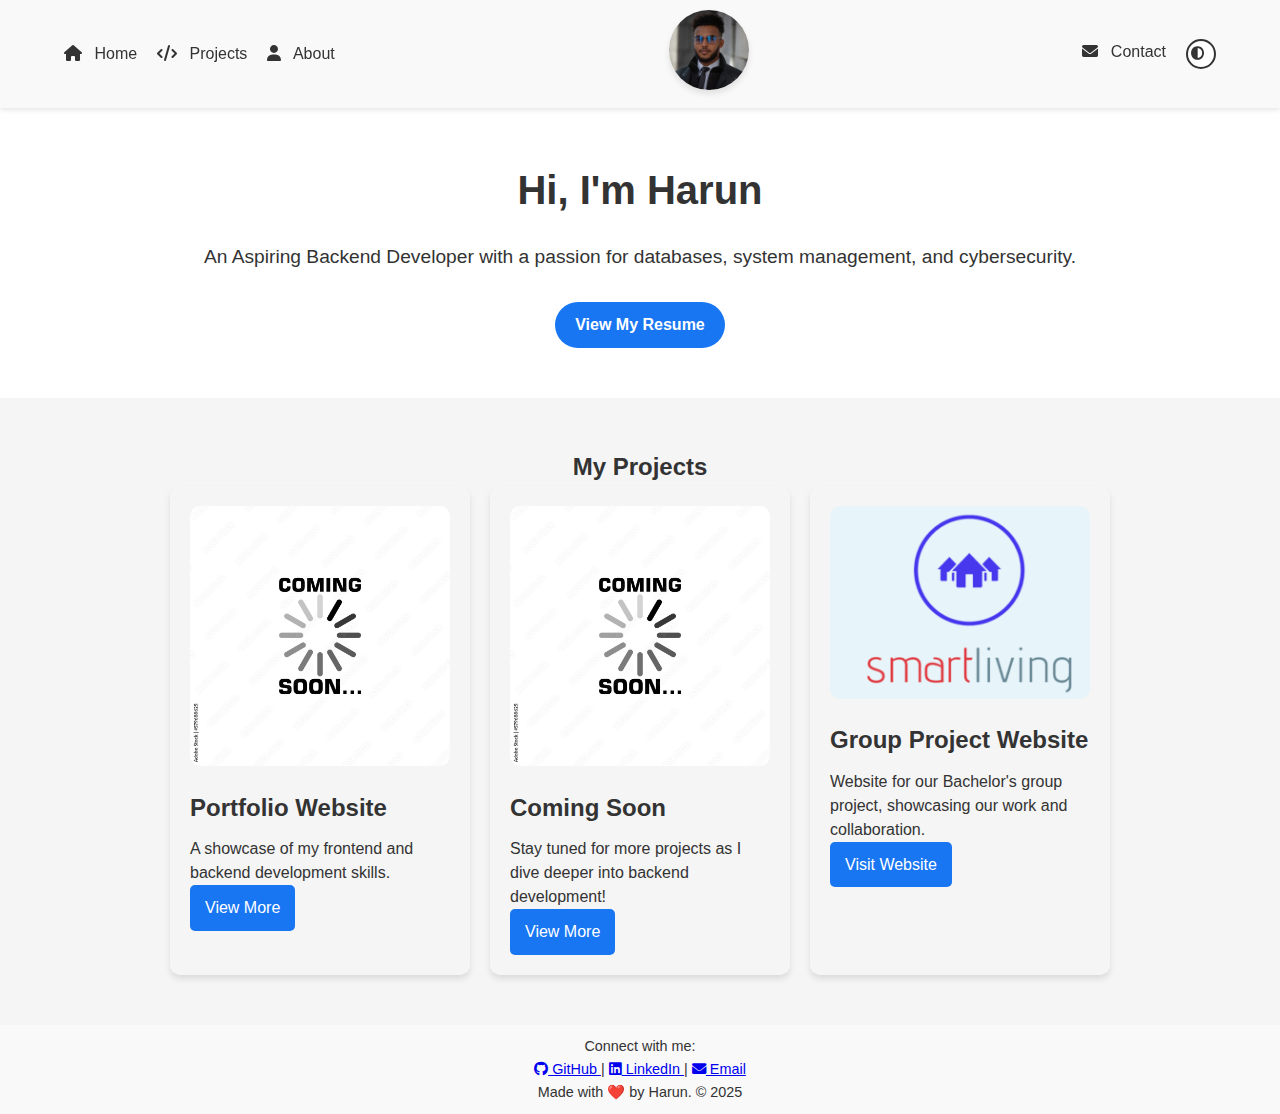
<file: index.html>
<!DOCTYPE html>
<html lang="en">
  <head>
    <meta charset="UTF-8" />
    <meta name="viewport" content="width=device-width, initial-scale=1.0" />
    <title>Harun's Portfolio</title>
    <!-- Link to CSS file for styles -->
    <link rel="stylesheet" href="style.css" />
    <!-- Link to JavaScript file for functionality -->
    <script defer src="script.js"></script>
    <!-- Font Awesome for icons -->
    <link
      href="https://cdnjs.cloudflare.com/ajax/libs/font-awesome/6.0.0-beta3/css/all.min.css"
      rel="stylesheet"
    />
    <meta name="description" content="Harun's Portfolio - Aspiring Backend Developer passionate about databases, system management, and cybersecurity.">

  </head>
  <body>
    <!-- Include Header -->
    <!-- The header will be dynamically loaded from header.html -->
    <div id="header-container"></div>

    <!-- Hero Section -->
    <!-- Main introductory section with a short bio and a resume link -->
    <section class="hero">
      <h1>Hi, I'm Harun</h1>
      <p>
        An Aspiring Backend Developer with a passion for databases, system
        management, and cybersecurity.
      </p>
      <!-- Link to resume file -->
      <a href="https://harunsaid98.github.io/Harun-s-Portfolio/index.html" class="resume-btn" target="_blank">View My Resume</a>
    </section>

    <!-- Projects Preview Section -->
    <!-- Displays a preview of selected projects -->
    <section id="projects-preview">
      <h2>My Projects</h2>
      <div class="projects-container">
        <!-- Project Card 1 -->
        <div class="project-card">
          <img src="images/coming-soon.jpg" alt="Portfolio Website" />
          <h3>Portfolio Website</h3>
          <p>A showcase of my frontend and backend development skills.</p>
          <!-- Link to the full projects page -->
          <a href="projects.html" class="btn">View More</a>
        </div>
        <!-- Project Card 2 -->
        <div class="project-card">
          <img src="images/coming-soon.jpg" alt="Coming Soon" />
          <h3>Coming Soon</h3>
          <p>
            Stay tuned for more projects as I dive deeper into backend
            development!
          </p>
          <!-- Link to the full projects page -->
          <a href="projects.html" class="btn">View More</a>
        </div>
        <!-- Add more project cards here in the same format as above -->
        <!-- Example for adding another project:
            <div class="project-card">
                <img src="images/project3.jpg" alt="Project Title">
                <h3>Project Title</h3>
                <p>Short description of the project.</p>
                <a href="projects.html" class="btn">View More</a>
            </div>
            -->
        <!-- ###Third Project: Group Website -->
        <div class="project-card">
          <img src="images/smartliving.png" alt="Group Project Website" />
          <h3>Group Project Website</h3>
          <p>
            Website for our Bachelor's group project, showcasing our work and
            collaboration.
          </p>
          <!-- Link to your group site -->
          <a
            href="https://itfag.usn.no/grupper/D13-23/"
            target="_blank"
            class="btn"
            >Visit Website</a
          >
        </div>
      </div>
    </section>

    <!-- Include Footer -->
    <!-- The footer will be dynamically loaded from footer.html -->
    <div id="footer-container"></div>

    <!-- Back to Top Button -->
    <!-- Button to quickly scroll to the top of the page -->
    <button id="back-to-top">
      <i class="fa-solid fa-arrow-up"></i>
    </button>
  </body>
</html>
</file>
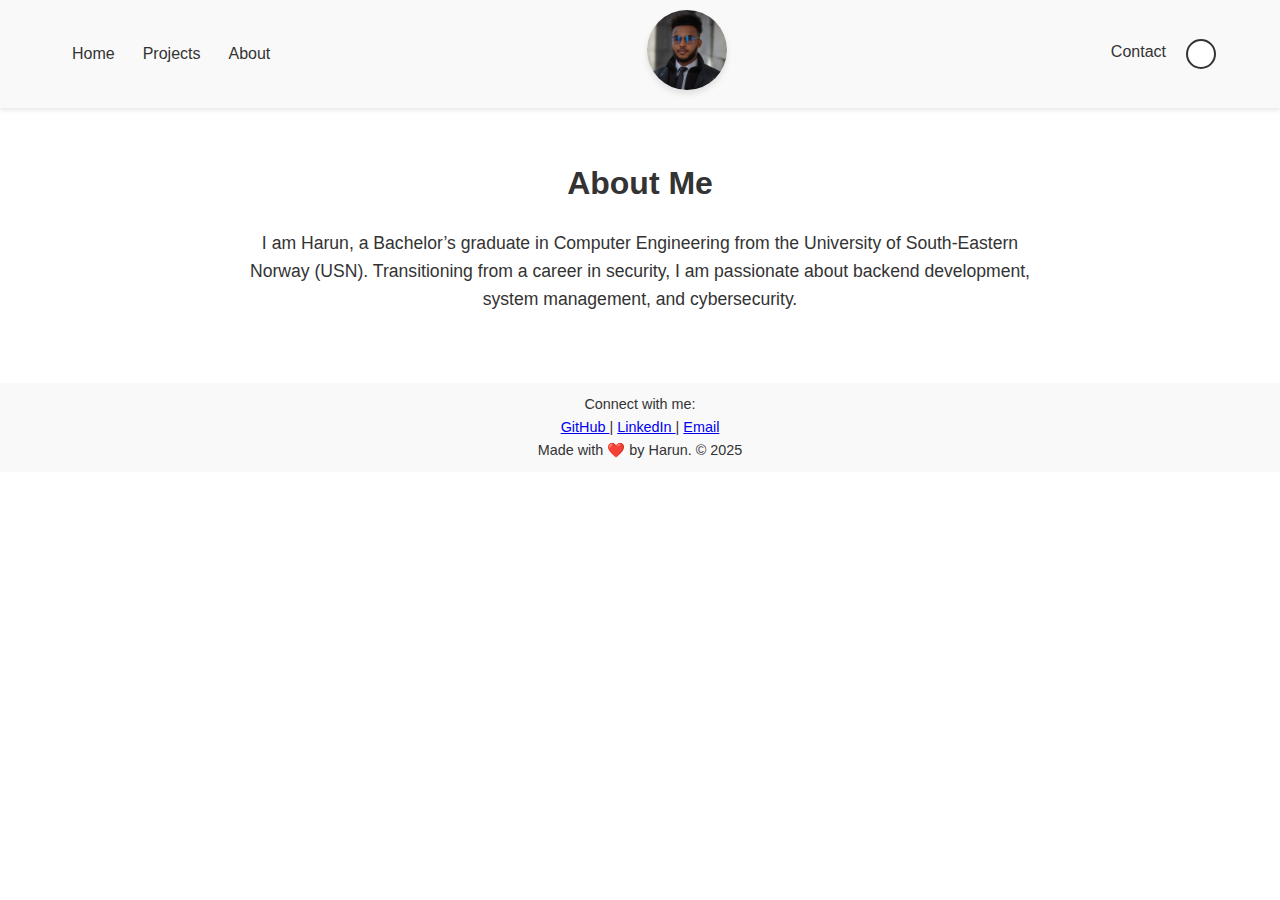
<file: about.html>
<!DOCTYPE html>
<html lang="en">
<head>
    <meta charset="UTF-8">
    <meta name="viewport" content="width=device-width, initial-scale=1.0">
    <title>About Me - Harun</title>
    <link rel="stylesheet" href="style.css">
    <script defer src="script.js"></script>
</head>
<body>
    <div id="header-container"></div>
    <section id="about">
        <h2>About Me</h2>
        <p>
            I am Harun, a Bachelor’s graduate in Computer Engineering from the University of South-Eastern Norway (USN). 
            Transitioning from a career in security, I am passionate about backend development, system management, and cybersecurity.
        </p>
    </section>
    <div id="footer-container"></div>
</body>
</html>
</file>
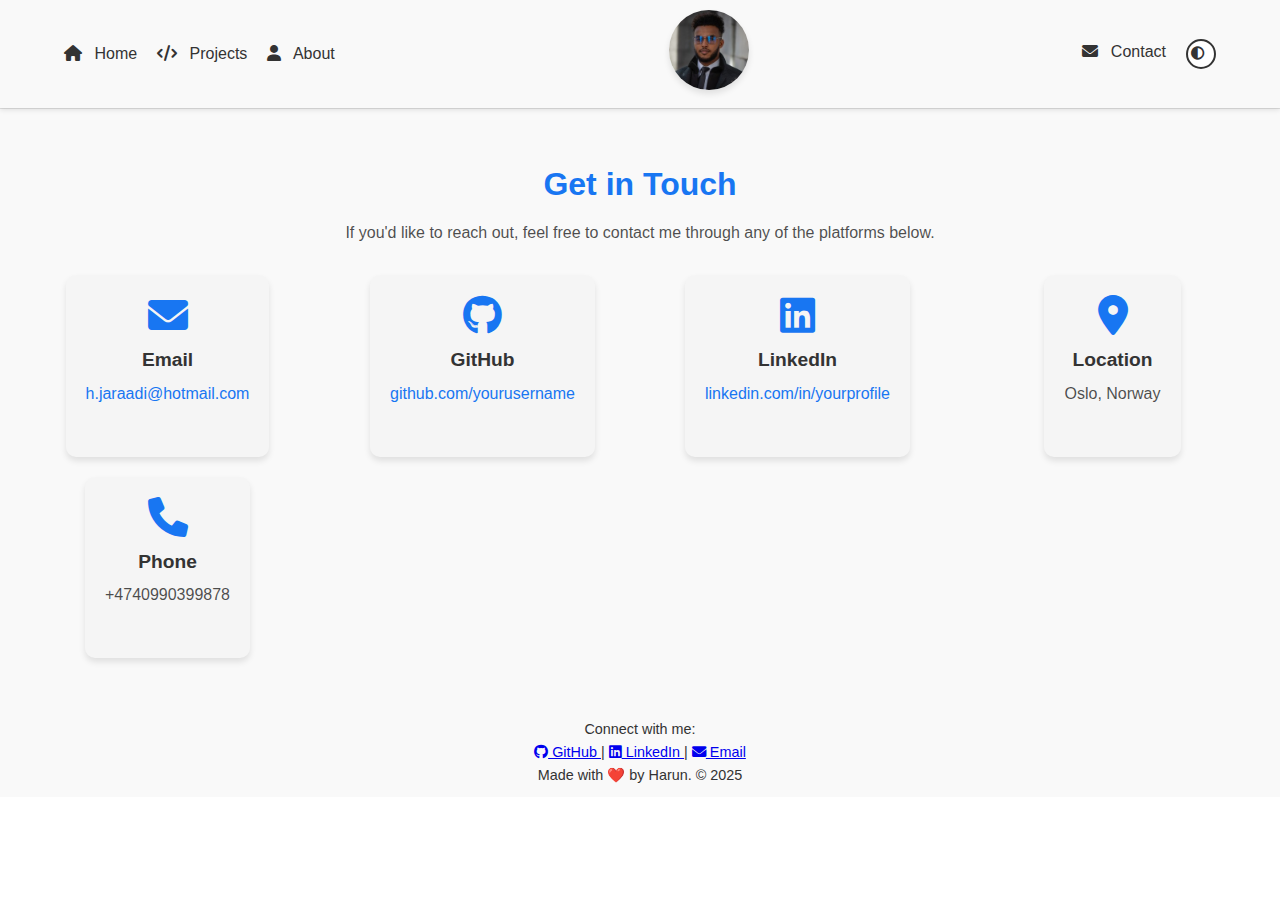
<file: contact.html>
<!DOCTYPE html>
<html lang="en">
<head>
    <meta charset="UTF-8">
    <meta name="viewport" content="width=device-width, initial-scale=1.0">
    <title>Contact - Harun</title>
    <link rel="stylesheet" href="style.css">
    <link rel="stylesheet" href="style.css">
    <script defer src="script.js"></script>
    <link href="https://cdnjs.cloudflare.com/ajax/libs/font-awesome/6.0.0-beta3/css/all.min.css" rel="stylesheet">

</head>
<body>
    <div id="header-container"></div>
    <section id="contact">
        <h2>Get in Touch</h2>
        <p>If you'd like to reach out, feel free to contact me through any of the platforms below.</p>
        <div class="contact-grid">
            <!-- Email -->
            <div class="contact-card">
                <i class="fa-solid fa-envelope"></i>
                <h3>Email</h3>
                <p><a href="#">h.jaraadi@hotmail.com</a></p>
            </div>
            <!-- GitHub -->
            <div class="contact-card">
                <i class="fa-brands fa-github"></i>
                <h3>GitHub</h3>
                <p><a href="https://github.com/yourusername" target="_blank">github.com/yourusername</a></p>
            </div>
            <!-- LinkedIn -->
            <div class="contact-card">
                <i class="fa-brands fa-linkedin"></i>
                <h3>LinkedIn</h3>
                <p><a href="https://linkedin.com/in/yourprofile" target="_blank">linkedin.com/in/yourprofile</a></p>
            </div>
            <!-- Address -->
            <div class="contact-card">
                <i class="fa-solid fa-location-dot"></i>
                <h3>Location</h3>
                <p>Oslo, Norway</p>
            </div>
            <div class="contact-card">
                <i class="fa-solid fa-phone"></i>
                <h3>Phone</h3>
                <p> +4740990399878</p>
            </div>
            
            
        </div>
    </section>
    
    
    
    <div id="footer-container"></div>
</body>
</html>
</file>
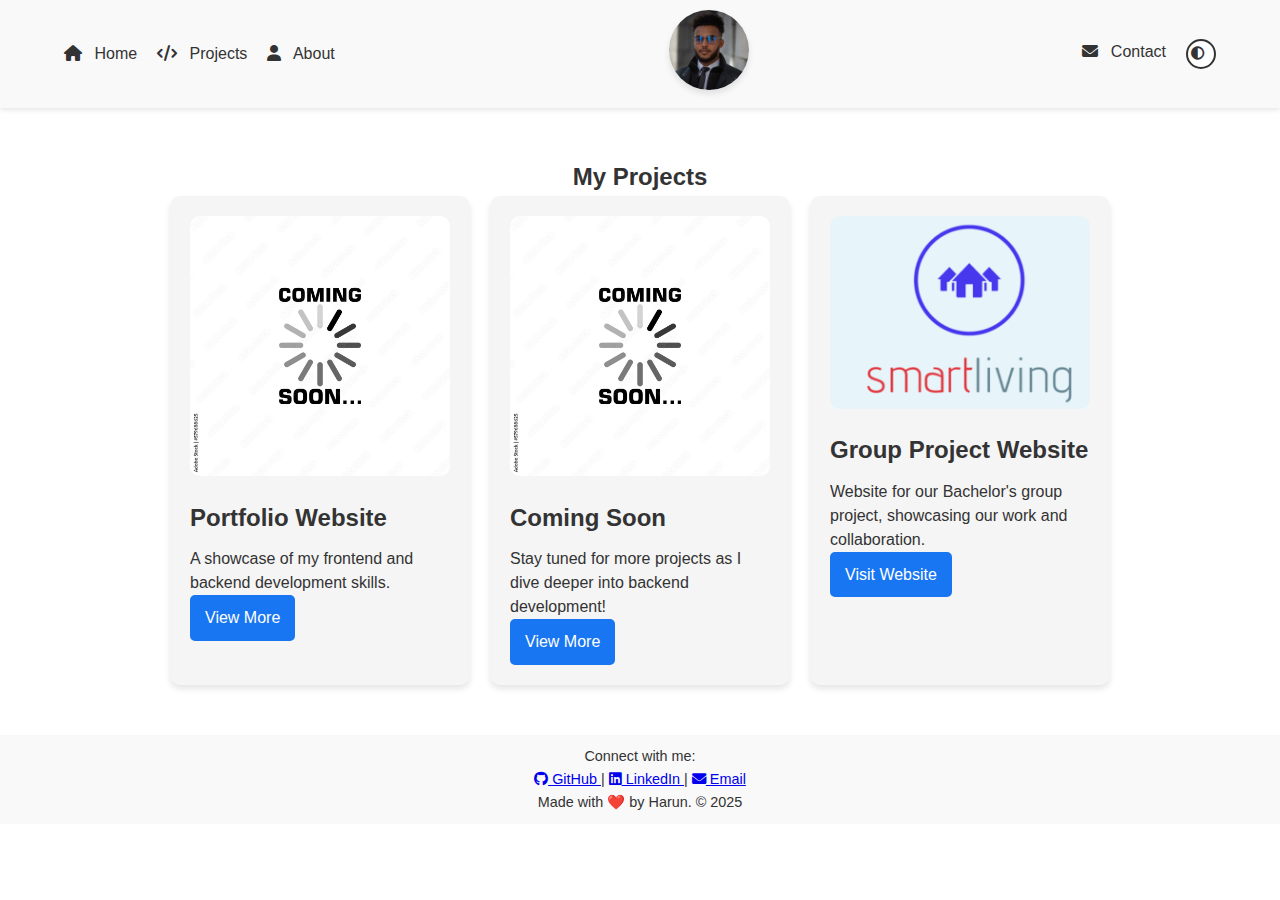
<file: projects.html>
<!DOCTYPE html>
<html lang="en">
<head>
    <meta charset="UTF-8">
    <meta name="viewport" content="width=device-width, initial-scale=1.0">
    <title>Projects - Harun</title>
    <!-- Link to CSS file -->
    <link rel="stylesheet" href="style.css">
    <!-- Link to JavaScript file -->
    <script defer src="script.js"></script>
    <!-- Font Awesome for icons -->
    <link href="https://cdnjs.cloudflare.com/ajax/libs/font-awesome/6.0.0-beta3/css/all.min.css" rel="stylesheet">
</head>
<body>
    <!-- Header Container for Dynamic Loading -->
    <div id="header-container"></div>

    <!-- Projects Section -->
    <section id="projects">
        <h2>My Projects</h2>
        <div class="projects-container">
            <!-- First Project -->
            <div class="project-card">
                <img src="images/coming-soon.jpg" alt="Portfolio Website">
                <h3>Portfolio Website</h3>
                <p>A showcase of my frontend and backend development skills.</p>
                <a href="projects.html" class="btn">View More</a>
            </div>
            <!-- ###Second Project -->
            <div class="project-card">
                <img src="images/coming-soon.jpg" alt="Coming Soon">
                <h3>Coming Soon</h3>
                <p>Stay tuned for more projects as I dive deeper into backend development!</p>
                <a href="projects.html" class="btn">View More</a>
            </div>
            <!--## Example for adding more projects -->
            <!-- Copy the following block and replace placeholders to add a new project -->
            <!-- 
            <div class="project-card">
                <img src="images/project3.jpg" alt="Your Project Title">
                <h3>Your Project Title</h3>
                <p>Short description of your project.</p>
            </div>
            -->

            <!-- ###Third Project: Group Website -->
            <div class="project-card">
                <img src="images/smartliving.png" alt="Group Project Website">
                <h3>Group Project Website</h3>
                <p>Website for our Bachelor's group project, showcasing our work and collaboration.</p>
                <!-- Link to your group site -->
                <a href="https://itfag.usn.no/grupper/D13-23/" target="_blank" class="btn">Visit Website</a>
            </div>
        </div>
    </section>

    <!-- Footer Container for Dynamic Loading -->
    <div id="footer-container"></div>
</body>
</html>
</file>
<file: style.css>
/* === Global Styles === */
/* Resets browser default styles for consistency */
* {
    margin: 0;
    padding: 0;
    box-sizing: border-box;
    font-family: 'Poppins', sans-serif; /* Modern and professional font */
}

/* Light/Dark Theme Variables */
:root {
    --bg-color: #ffffff; /* Background color for light mode */
    --text-color: #333333; /* Text color for light mode */
    --accent-color: #1876f2; /* Accent color for links and buttons */
    --nav-bg-color: #f9f9f9; /* Navigation bar background color */
    --card-bg-color: #f5f5f5; /* Card background color */
}

/* Dark mode overrides */
.dark-theme {
    --bg-color: #121212; /* Background color for dark mode */
    --text-color: #ffffff; /* Text color for dark mode */
    --accent-color: #1e90ff; /* Slightly lighter accent for dark mode */
    --nav-bg-color: #1c1c1c; /* Navigation bar background for dark mode */
    --card-bg-color: #2c2c2c; /* Card background for dark mode */
}

/* Apply global background and text color */
body {
    background-color: var(--bg-color);
    color: var(--text-color);
    line-height: 1.6; /* Improves readability */
    transition: background-color 0.3s, color 0.3s; /* Smooth transition for theme changes */
}

/* === Navigation Bar === */
.navigation {
    display: flex;
    justify-content: space-between;
    align-items: center;
    padding: 10px 5%;
    background: var(--nav-bg-color);
    box-shadow: 0px 2px 5px rgba(0, 0, 0, 0.1);
    position: sticky;
    top: 0;
    z-index: 100; /* Ensures it stays on top */
}

/* Navigation links */
.nav-links {
    display: flex;
    gap: 20px;
    list-style: none;
}

.nav-links li a {
    text-decoration: none;
    color: var(--text-color);
    font-size: 16px;
    font-weight: 500;
    transition: color 0.3s;
}

.nav-links li a:hover {
    color: var(--accent-color);
}

/* Navigation icons */
.nav-links i {
    margin-right: 8px; /* Adds space between icon and text */
    color: var(--text-color);
    transition: color 0.3s;
}

.nav-links a:hover i {
    color: var(--accent-color);
}

/* Center profile image */
.nav-center img {
    width: 80px;
    height: 80px;
    border-radius: 50%; /* Circular profile picture */
    box-shadow: 0px 4px 6px rgba(0, 0, 0, 0.1);
}

/* Dark Mode Toggle Button */
.dark-mode-btn {
    width: 30px;
    height: 30px;
    border-radius: 50%;
    border: 2px solid var(--text-color);
    background: var(--bg-color);
    cursor: pointer;
    transition: all 0.3s;
}

.dark-mode-btn:hover {
    background: var(--accent-color);
    border-color: var(--accent-color);
}

/* === Hero Section === */
.hero {
    text-align: center;
    padding: 50px 20px;
}

.hero h1 {
    font-size: 2.5rem;
    color: var(--text-color);
}

.hero p {
    font-size: 1.2rem;
    margin-top: 20px;
    margin-bottom: 30px;
}

.resume-btn {
    display: inline-block;
    padding: 10px 20px;
    background: var(--accent-color);
    color: #fff;
    text-decoration: none;
    font-weight: bold;
    border-radius: 25px;
    transition: background 0.3s, transform 0.2s;
}

.resume-btn:hover {
    background: #0056b3;
    transform: scale(1.05);
}

/* === Projects Section === */
#projects, #projects-preview {
    padding: 50px 20px;
    text-align: center;
}

#projects-preview {
    background-color: var(--card-bg-color); /* Adds contrast for preview section */
}

.projects-container {
    display: flex;
    gap: 20px;
    justify-content: center;
    flex-wrap: wrap; /* Makes it responsive */
}

.project-card {
    background: var(--card-bg-color);
    padding: 20px;
    border-radius: 10px;
    box-shadow: 0px 4px 6px rgba(0, 0, 0, 0.1);
    width: 300px;
    text-align: left;
    transition: transform 0.3s, box-shadow 0.3s;
}

.project-card:hover {
    transform: translateY(-10px); /* Lifts card on hover */
    box-shadow: 0px 10px 15px rgba(0, 0, 0, 0.2);
}

.project-card img {
    width: 100%;
    height: auto;
    border-radius: 10px;
    margin-bottom: 15px;
}

.project-card h3 {
    font-size: 1.5rem;
    margin-bottom: 10px;
}

.project-card p {
    font-size: 1rem;
    color: var(--text-color);
    line-height: 1.5;
}

.project-card .btn {
    display: inline-block;
    padding: 10px 15px;
    background-color: var(--accent-color);
    color: #fff;
    text-decoration: none;
    border-radius: 5px;
    transition: background 0.3s ease;
}

.project-card .btn:hover {
    background-color: #0056b3;
}

/* === Contact Section === */
/* === Contact Section === */
#contact {
    padding: 50px 20px;
    background-color: var(--nav-bg-color); /* Subtle background color */
    text-align: center;
    color: var(--text-color);
    border-top: 1px solid rgba(0, 0, 0, 0.1); /* Adds subtle top border */
}

#contact h2 {
    font-size: 2rem;
    color: var(--accent-color); /* Accent color for heading */
    margin-bottom: 10px;
}

#contact p {
    font-size: 1rem;
    margin-bottom: 30px;
    color: rgba(0, 0, 0, 0.7); /* Slightly muted text color for description */
}

/* Contact Grid Layout */
.contact-grid {
    display: grid;
    grid-template-columns: repeat(auto-fit, minmax(250px, 1fr)); /* Responsive layout */
    gap: 20px; /* Space between items */
    justify-items: center; /* Center-aligns items in grid */
}

/* Contact Cards */
.contact-card {
    background: var(--card-bg-color); /* Matches card style */
    padding: 20px;
    border-radius: 10px;
    box-shadow: 0px 4px 6px rgba(0, 0, 0, 0.1); /* Adds subtle shadow for depth */
    text-align: center;
    transition: transform 0.3s ease, box-shadow 0.3s ease; /* Smooth hover effect */
}

.contact-card:hover {
    transform: translateY(-5px); /* Slight lift on hover */
    box-shadow: 0px 10px 15px rgba(0, 0, 0, 0.2); /* Deeper shadow on hover */
}

/* Contact Icons */
.contact-card i {
    font-size: 2.5rem; /* Larger icon size */
    color: var(--accent-color); /* Icons use the accent color */
    margin-bottom: 10px;
}

.contact-card h3 {
    font-size: 1.2rem;
    color: var(--text-color);
    margin-bottom: 5px;
}

.contact-card p {
    font-size: 1rem;
    margin: 0;
}

.contact-card a {
    text-decoration: none; /* Removes underline */
    color: var(--accent-color); /* Links use accent color */
}

.contact-card a:hover {
    text-decoration: underline; /* Adds underline on hover */
}


/* === About Section === */
#about {
    padding: 50px 20px;
    text-align: center;
}

#about h2 {
    font-size: 2rem;
    margin-bottom: 20px;
}

#about p {
    font-size: 1.1rem;
    max-width: 800px;
    margin: 0 auto 20px auto;
    line-height: 1.6;
}

/* === Footer === */
footer {
    text-align: center;
    padding: 10px 0;
    font-size: 0.9rem;
    color: var(--text-color);
    background: var(--nav-bg-color);
}

/* === Back to Top Button === */
#back-to-top {
    position: fixed;
    bottom: 20px;
    right: 20px;
    background: var(--accent-color);
    color: #fff;
    border: none;
    border-radius: 50%;
    width: 50px;
    height: 50px;
    cursor: pointer;
    display: none;
    justify-content: center;
    align-items: center;
    box-shadow: 0px 4px 6px rgba(0, 0, 0, 0.2);
    transition: background 0.3s ease, transform 0.2s ease;
}

#back-to-top:hover {
    background: #0056b3;
    transform: scale(1.1);
}

#back-to-top i {
    font-size: 18px;
}
</file>
